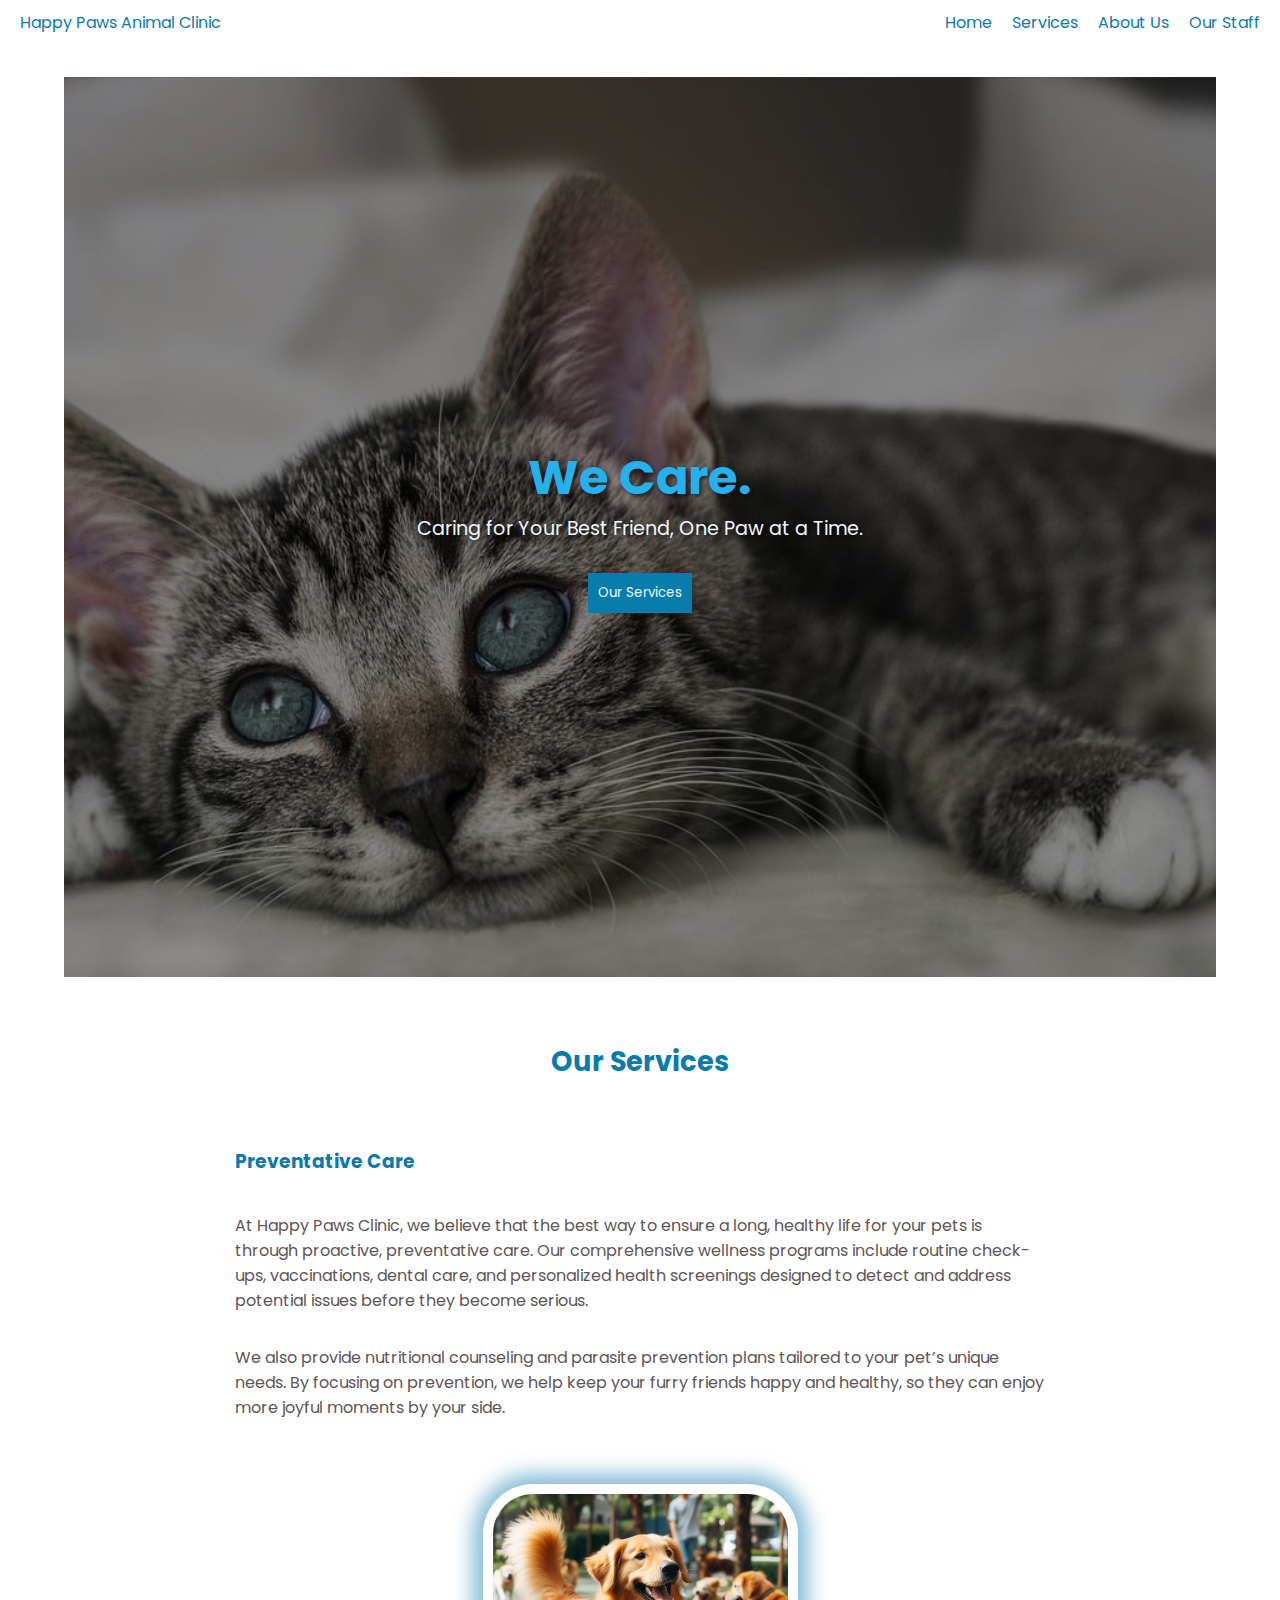
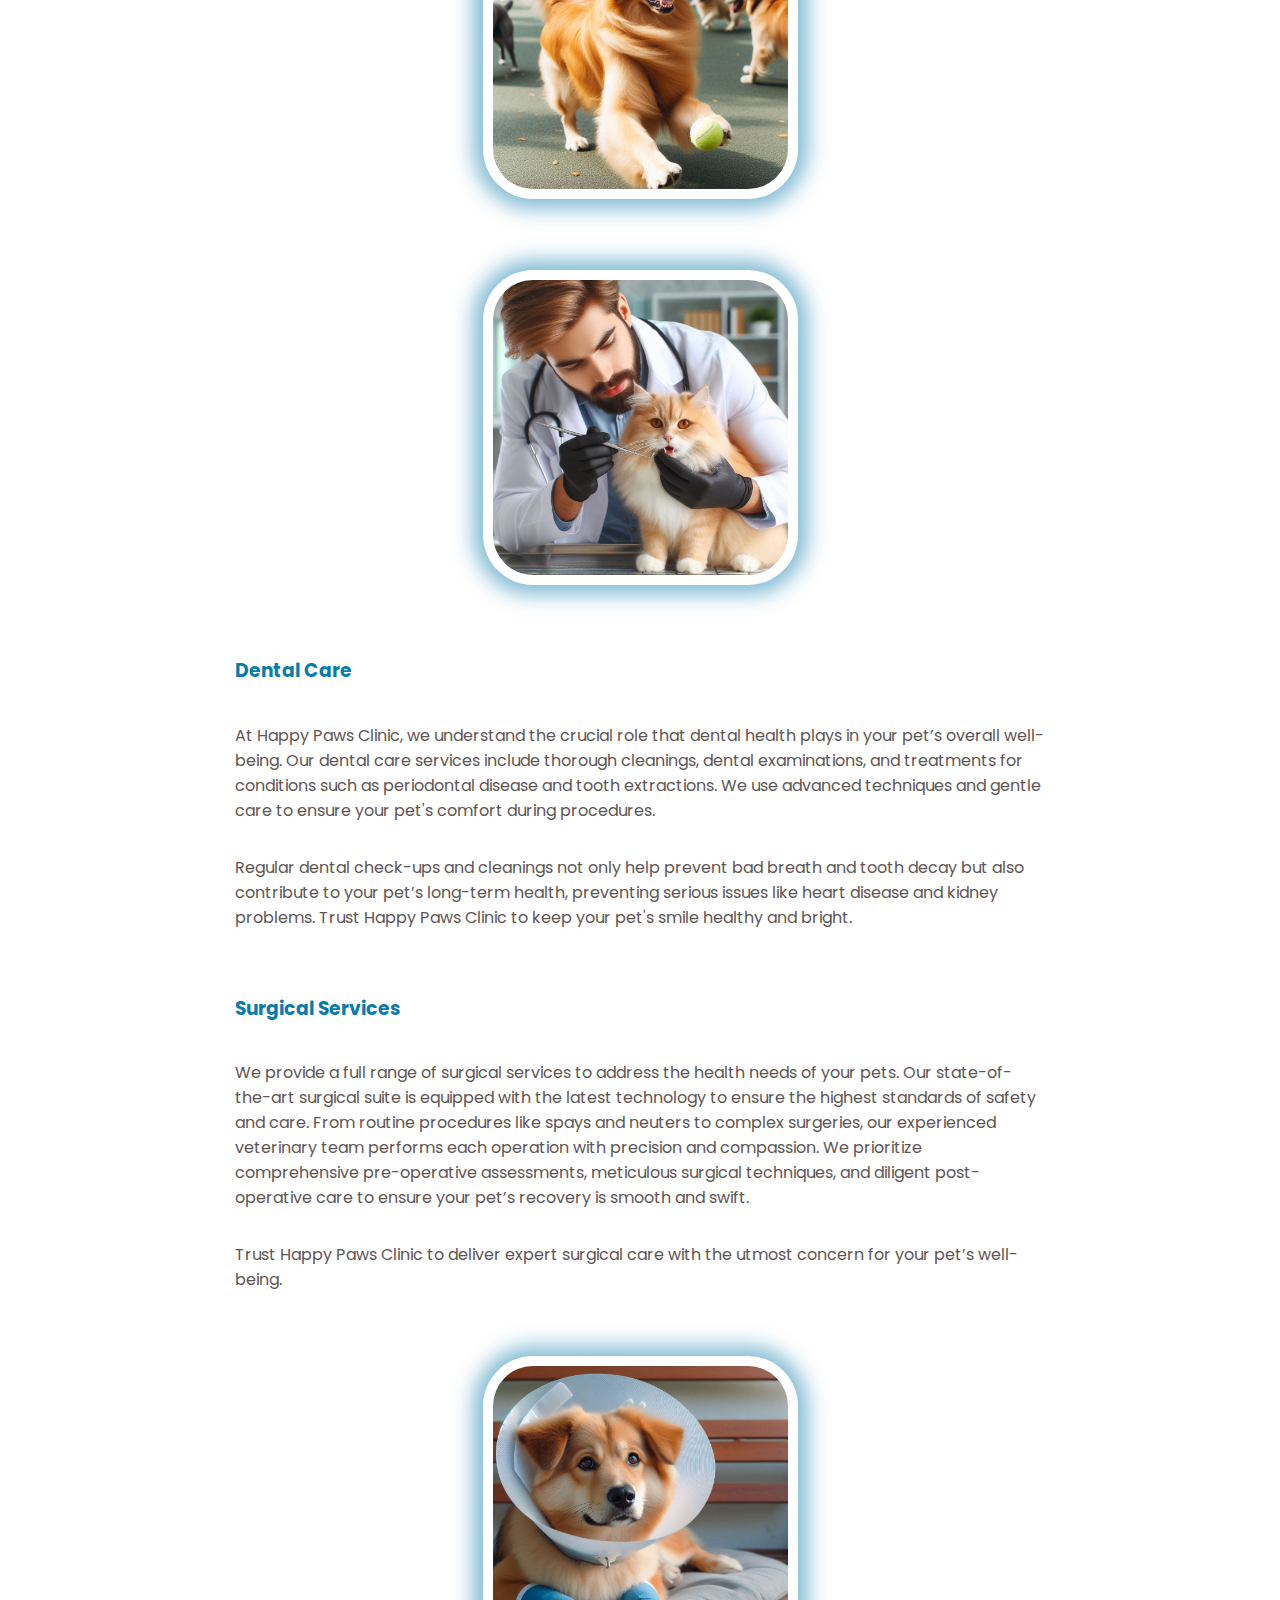
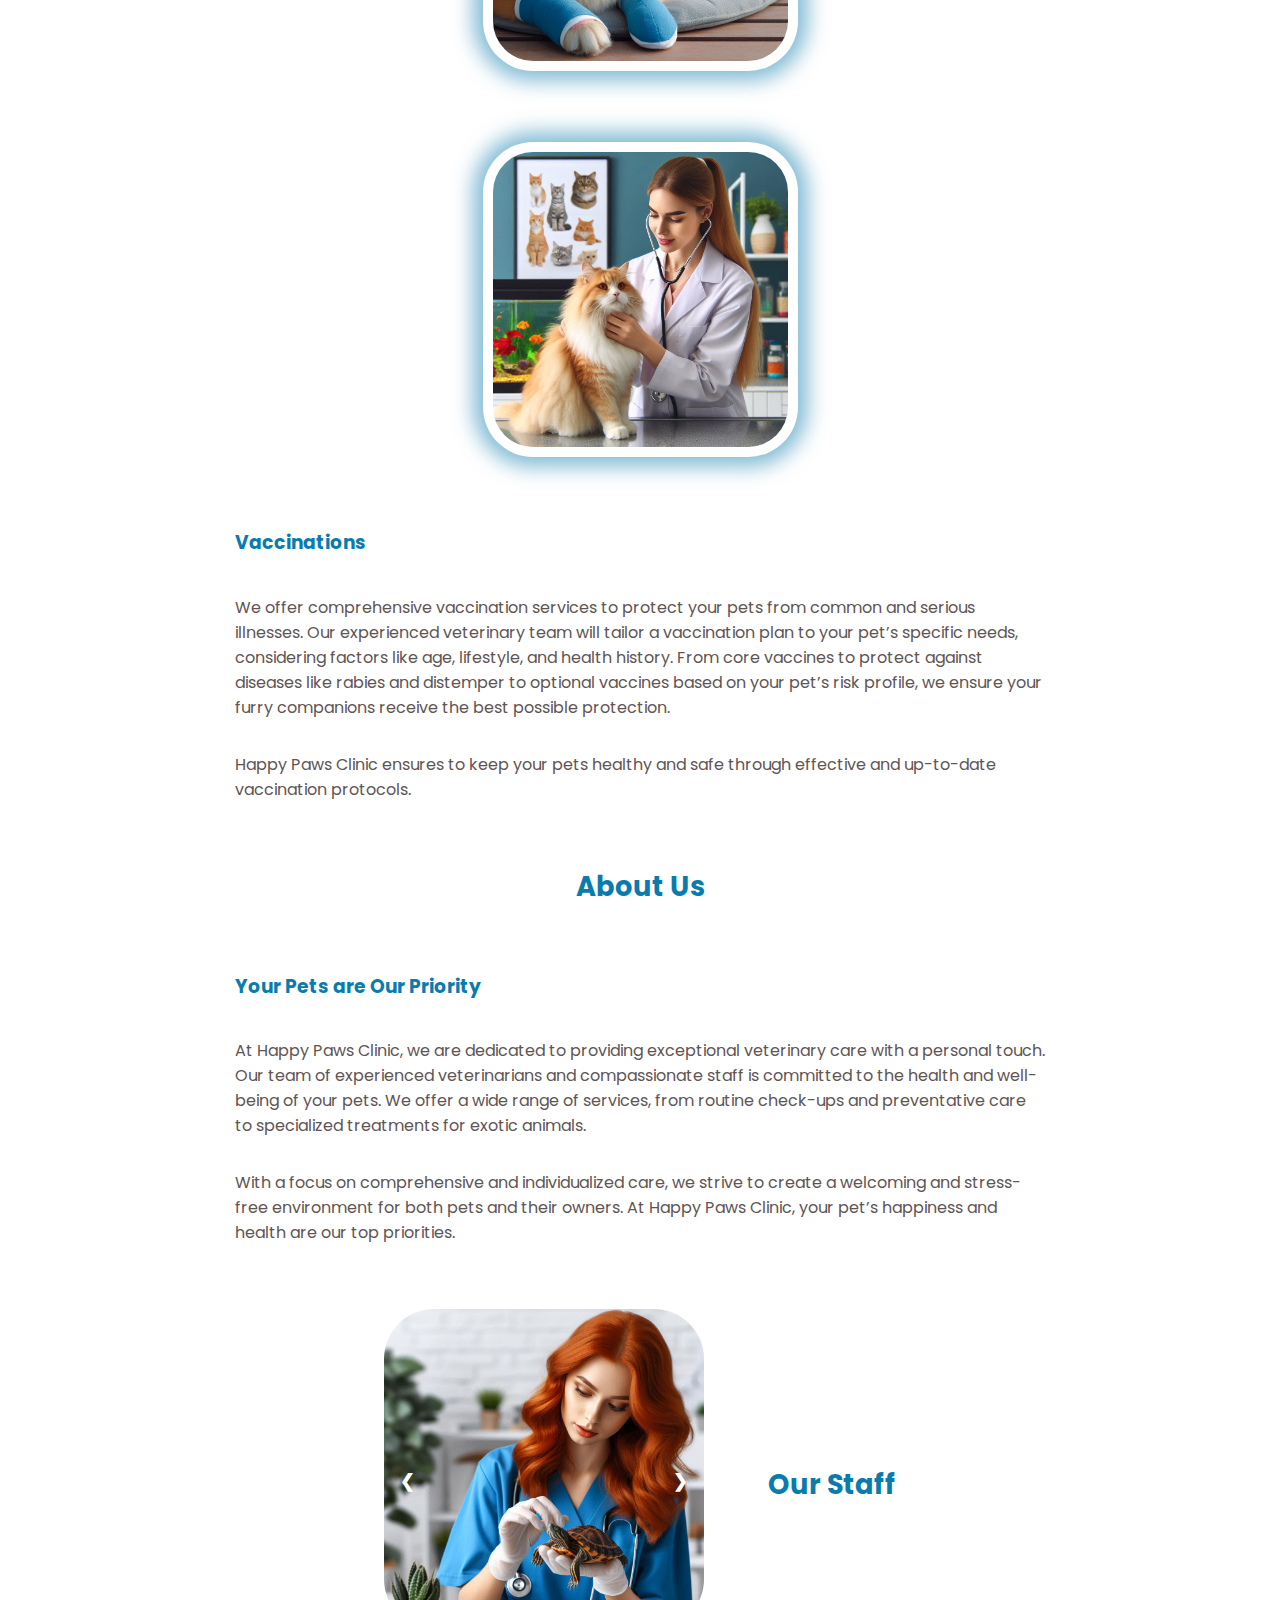
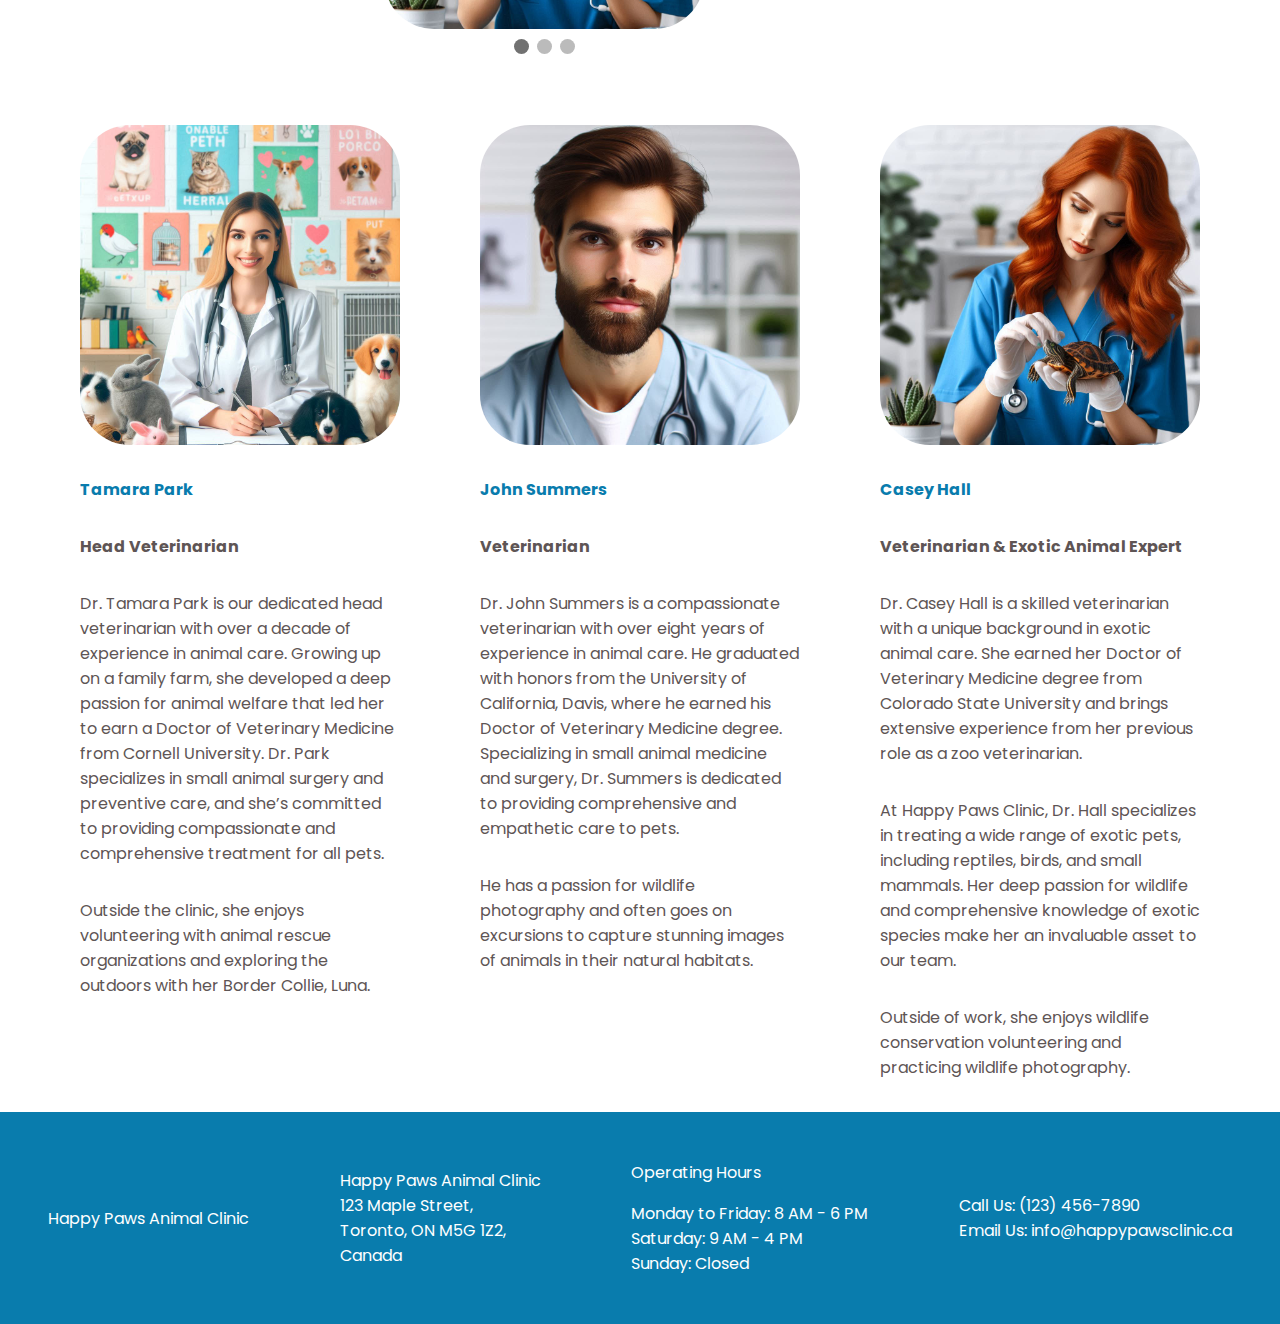
<file: happy-paws-animal-clinic/index.html>
<!DOCTYPE html>
<html lang="en">

<head>
  <meta charset="UTF-8">
  <meta name="viewport" content="width=device-width, initial-scale=1.0">
  <link rel="stylesheet" href="style.css">
  <link rel="preconnect" href="https://fonts.googleapis.com">
  <link rel="preconnect" href="https://fonts.gstatic.com" crossorigin>
  <link
    href="https://fonts.googleapis.com/css2?family=Poppins:ital,wght@0,100;0,200;0,300;0,400;0,500;0,600;0,700;0,800;0,900;1,100;1,200;1,300;1,400;1,500;1,600;1,700;1,800;1,900&display=swap"
    rel="stylesheet">
  <script src="script.js" defer></script>
  <title>Happy Paws Animal Clinic</title>
</head>

<body>
  <!-- Header -->
  <header class="header">
    <a class="clinic-name heading" href="#">Happy Paws Animal Clinic</a>
    <nav class="navbar">
      <a href="#">Home</a>
      <a href="#our-services-title">Services</a>
      <a href="#about-us-title">About Us</a>
      <a href="#our-staff-title">Our Staff</a>
    </nav>
  </header>
  <!-- Container -->
  <div class="container">
    <div class="hero">
      <h1 class="hero-heading">We Care.</h1>
      <p class="hero-subtext">
        Caring for Your Best Friend, One Paw at a Time.
      </p>
      <button class="hero-btn" onclick="window.location.href='#our-services-title'">
        Our Services
      </button>
    </div>
    <!-- Our Services -->
    <h2 id="our-services-title">Our Services</h2>
    <!-- Preventative Care -->
    <div class="services-section">
      <div class="services-text">
        <h3 class="subheading">Preventative Care</h3>
        <p class="services-first-p">
          At Happy Paws Clinic, we believe that the best way to ensure a long,
          healthy life for your pets is through proactive, preventative care.
          Our comprehensive wellness programs include routine check-ups,
          vaccinations, dental care, and personalized health screenings
          designed to detect and address potential issues before they become
          serious.
        </p>
        <p>
          We also provide nutritional counseling and parasite prevention plans
          tailored to your pet’s unique needs. By focusing on prevention, we
          help keep your furry friends happy and healthy, so they can enjoy
          more joyful moments by your side.
        </p>
      </div>
      <div class="services-right">
        <img class="services-img" src="img/preventative.jpg" alt="A happy golden retriever">
      </div>
    </div>
    <!-- Dental Care -->
    <div class="services-section">
      <div class="services-left">
        <img class="services-img" src="img/dental.jpg" alt="A cat's dental examination">
      </div>
      <div class="services-text">
        <h3 class="subheading">Dental Care</h3>
        <p class="services-first-p">
          At Happy Paws Clinic, we understand the crucial role that dental
          health plays in your pet’s overall well-being. Our dental care
          services include thorough cleanings, dental examinations, and
          treatments for conditions such as periodontal disease and tooth
          extractions. We use advanced techniques and gentle care to ensure
          your pet's comfort during procedures.
        </p>
        <p>
          Regular dental check-ups and cleanings not only help prevent bad
          breath and tooth decay but also contribute to your pet’s long-term
          health, preventing serious issues like heart disease and kidney
          problems. Trust Happy Paws Clinic to keep your pet's smile healthy
          and bright.
        </p>
      </div>
    </div>
    <!-- Surgical Services -->
    <div class="services-section">
      <div class="services-text">
        <h3 class="subheading">Surgical Services</h3>
        <p class="services-first-p">
          We provide a full range of surgical services to address the health
          needs of your pets. Our state-of-the-art surgical suite is equipped
          with the latest technology to ensure the highest standards of safety
          and care. From routine procedures like spays and neuters to complex
          surgeries, our experienced veterinary team performs each operation
          with precision and compassion. We prioritize comprehensive
          pre-operative assessments, meticulous surgical techniques, and
          diligent post-operative care to ensure your pet’s recovery is smooth
          and swift.
        </p>
        <p>
          Trust Happy Paws Clinic to deliver expert surgical care with the
          utmost concern for your pet’s well-being.
        </p>
      </div>
      <div class="services-right">
        <img class="services-img" src="img/surgical.jpg" alt="A dog with a surgery cone">
      </div>
      <!-- Vaccinations -->
    </div>
    <div class="services-section">
      <div class="services-right">
        <img class="services-img" src="img/vaccinations.jpg" alt="A cat being examined">
      </div>
      <div class="services-text">
        <h3 class="subheading">Vaccinations</h3>
        <p class="services-first-p">
          We offer comprehensive vaccination services to protect your pets
          from common and serious illnesses. Our experienced veterinary team
          will tailor a vaccination plan to your pet’s specific needs,
          considering factors like age, lifestyle, and health history. From
          core vaccines to protect against diseases like rabies and distemper
          to optional vaccines based on your pet’s risk profile, we ensure
          your furry companions receive the best possible protection.
        </p>
        <p>
          Happy Paws Clinic ensures to keep your pets healthy and safe through
          effective and up-to-date vaccination protocols.
        </p>
      </div>
    </div>
    <!-- About Us -->
    <h2 id="about-us-title">About Us</h2>
    <div class="about-us-container">
      <div class="services-text">
        <h3 class="subheading">Your Pets are Our Priority</h3>
        <p class="services-first-p">
          At Happy Paws Clinic, we are dedicated to providing exceptional
          veterinary care with a personal touch. Our team of experienced
          veterinarians and compassionate staff is committed to the health and
          well-being of your pets. We offer a wide range of services, from
          routine check-ups and preventative care to specialized treatments for
          exotic animals.
        </p>
        <p>
          With a focus on comprehensive and individualized care, we strive to
          create a welcoming and stress-free environment for both pets and their
          owners. At Happy Paws Clinic, your pet’s happiness and health are our
          top priorities.
        </p>
      </div>
      <!-- Image Carousel -->

      <div>
        <div class="slideshow-container">
          <div class="mySlides fade">
            <img class="our-staff-img" src="img/casey-hall.jpg" alt="Veterinarian Casey Hall">
          </div>
          <div class="mySlides fade">
            <img class="our-staff-img" src="img/pets.jpg" alt="Various pets together on grass">
          </div>

          <div class="mySlides fade">
            <img class="our-staff-img" src="img/dental.jpg" alt="Veterinarian John Summers">
          </div>
          <a class="prev" onclick="plusSlides(-1)">❮</a>
          <a class="next" onclick="plusSlides(1)">❯</a>
        </div>
        <div style="text-align: center">
          <span class="dot" onclick="currentSlide(1)"></span>
          <span class="dot" onclick="currentSlide(2)"></span>
          <span class="dot" onclick="currentSlide(3)"></span>
        </div>
      </div>
      <h2 id="our-staff-title">Our Staff</h2>
      <div class="our-staff-container">
        <div class="our-staff-item">
          <img class="our-staff-img" src="img/tamara-park.jpg" alt="Head Veterinarian Tamara Park">
          <p class="our-staff-name">Tamara Park</p>
          <p class="our-staff-occupation">Head Veterinarian</p>
          <p>
            Dr. Tamara Park is our dedicated head veterinarian with over a
            decade of experience in animal care. Growing up on a family farm,
            she developed a deep passion for animal welfare that led her to earn
            a Doctor of Veterinary Medicine from Cornell University. Dr. Park
            specializes in small animal surgery and preventive care, and she’s
            committed to providing compassionate and comprehensive treatment for
            all pets.
          </p>
          <p>
            Outside the clinic, she enjoys volunteering with animal rescue
            organizations and exploring the outdoors with her Border Collie,
            Luna.
          </p>
        </div>
        <div class="our-staff-item">
          <img class="our-staff-img" src="img/john-summers.jpg" alt="Veterinarian John Summers">
          <p class="our-staff-name">John Summers</p>
          <p class="our-staff-occupation">Veterinarian</p>
          <p>
            Dr. John Summers is a compassionate veterinarian with over eight
            years of experience in animal care. He graduated with honors from
            the University of California, Davis, where he earned his Doctor of
            Veterinary Medicine degree. Specializing in small animal medicine
            and surgery, Dr. Summers is dedicated to providing comprehensive and
            empathetic care to pets.
          </p>
          <p>
            He has a passion for wildlife photography and often goes on
            excursions to capture stunning images of animals in their natural
            habitats.
          </p>
        </div>
        <div class="our-staff-item">
          <img class="our-staff-img" src="img/casey-hall.jpg" alt="Veterinarian & Exotic Animal Expert Casey Hall">
          <p class="our-staff-name">Casey Hall</p>
          <p class="our-staff-occupation">
            Veterinarian & Exotic Animal Expert
          </p>
          <p>
            Dr. Casey Hall is a skilled veterinarian with a unique background in
            exotic animal care. She earned her Doctor of Veterinary Medicine
            degree from Colorado State University and brings extensive
            experience from her previous role as a zoo veterinarian.
          </p>
          <p>
            At Happy Paws Clinic, Dr. Hall specializes in treating a wide range
            of exotic pets, including reptiles, birds, and small mammals. Her
            deep passion for wildlife and comprehensive knowledge of exotic
            species make her an invaluable asset to our team.
          </p>
          <p>
            Outside of work, she enjoys wildlife conservation volunteering and
            practicing wildlife photography.
          </p>
        </div>
      </div>
    </div>
  </div>
  <!-- Footer -->
  <footer class="footer">
    <div class="footer-item-container">
      <div class="footer-item">
        <p>Happy Paws Animal Clinic</p>
      </div>
      <div class="footer-item">
        <p>Happy Paws Animal Clinic</p>
        <p>123 Maple Street,</p>
        <p>Toronto, ON M5G 1Z2,</p>
        <p>Canada</p>
      </div>
      <div class="footer-item">
        <p class="footer-item-hours">Operating Hours</p>
        <p>Monday to Friday: 8 AM - 6 PM</p>
        <p>Saturday: 9 AM - 4 PM</p>
        <p>Sunday: Closed</p>
      </div>
      <div class="footer-item">
        <p>Call Us: (123) 456-7890</p>
        <p>Email Us: info@happypawsclinic.ca</p>
      </div>
    </div>
  </footer>
</body>

</html>
</file>
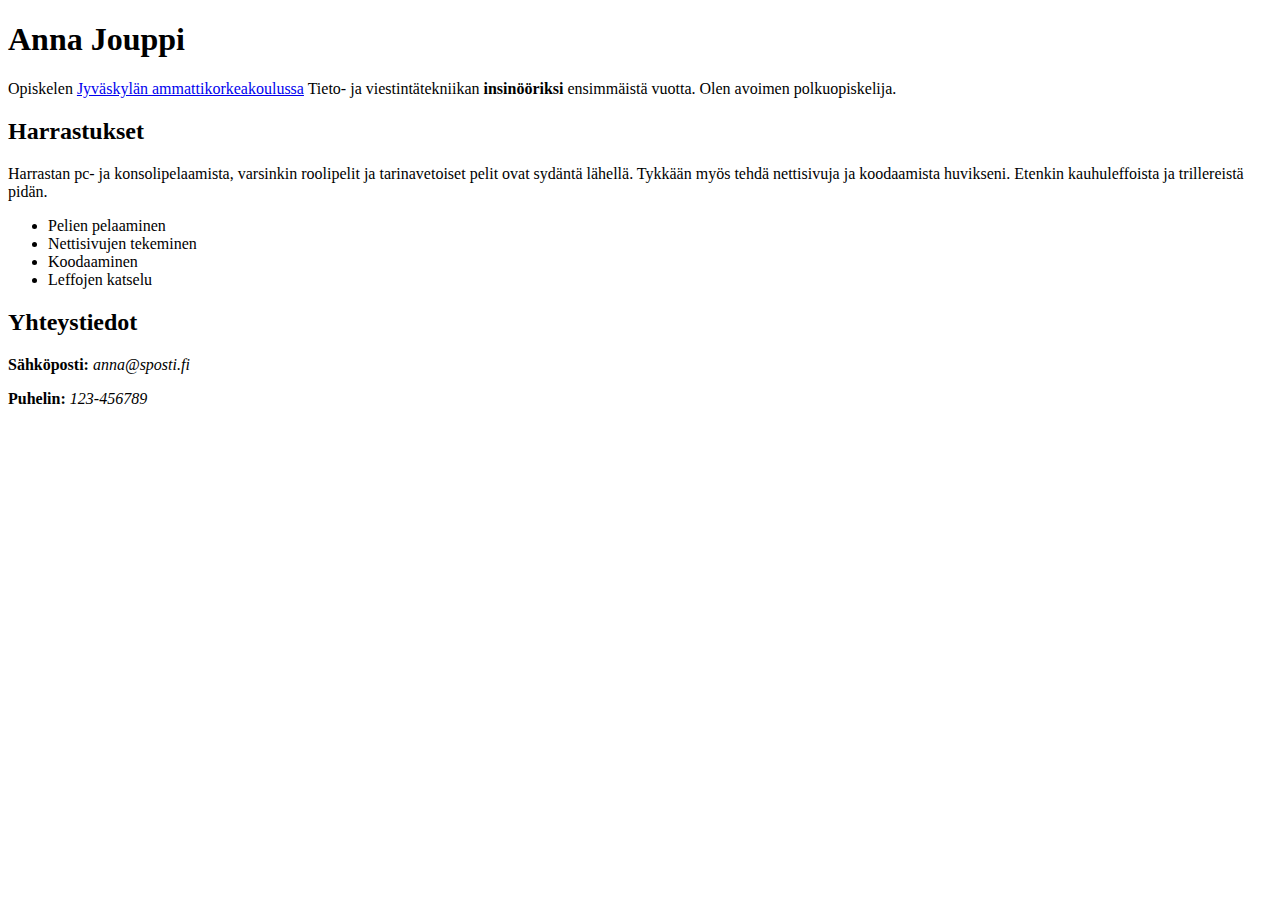
<file: harj_1/index.html>
<!DOCTYPE html>
<html lang="en">
  <head>
    <meta charset="UTF-8" />
    <meta name="viewport" content="width=device-width, initial-scale=1.0" />
    <title>Anna Jouppi</title>
  </head>
  <body>
    <h1>Anna Jouppi</h1>
    <p>
      Opiskelen
      <a href="https://www.jamk.fi/fi">Jyväskylän ammattikorkeakoulussa</a>
      Tieto- ja viestintätekniikan <strong>insinööriksi</strong> ensimmäistä
      vuotta. Olen avoimen polkuopiskelija.
    </p>
    <h2>Harrastukset</h2>
    <p>
      Harrastan pc- ja konsolipelaamista, varsinkin roolipelit ja tarinavetoiset
      pelit ovat sydäntä lähellä. Tykkään myös tehdä nettisivuja ja koodaamista
      huvikseni. Etenkin kauhuleffoista ja trillereistä pidän.
    </p>
    <ul>
      <li>Pelien pelaaminen</li>
      <li>Nettisivujen tekeminen</li>
      <li>Koodaaminen</li>
      <li>Leffojen katselu</li>
    </ul>
    <h2>Yhteystiedot</h2>
    <p><b>Sähköposti:</b> <em>anna@sposti.fi</em></p>
    <p><b>Puhelin:</b> <em>123-456789</em></p>
  </body>
</html>
</file>
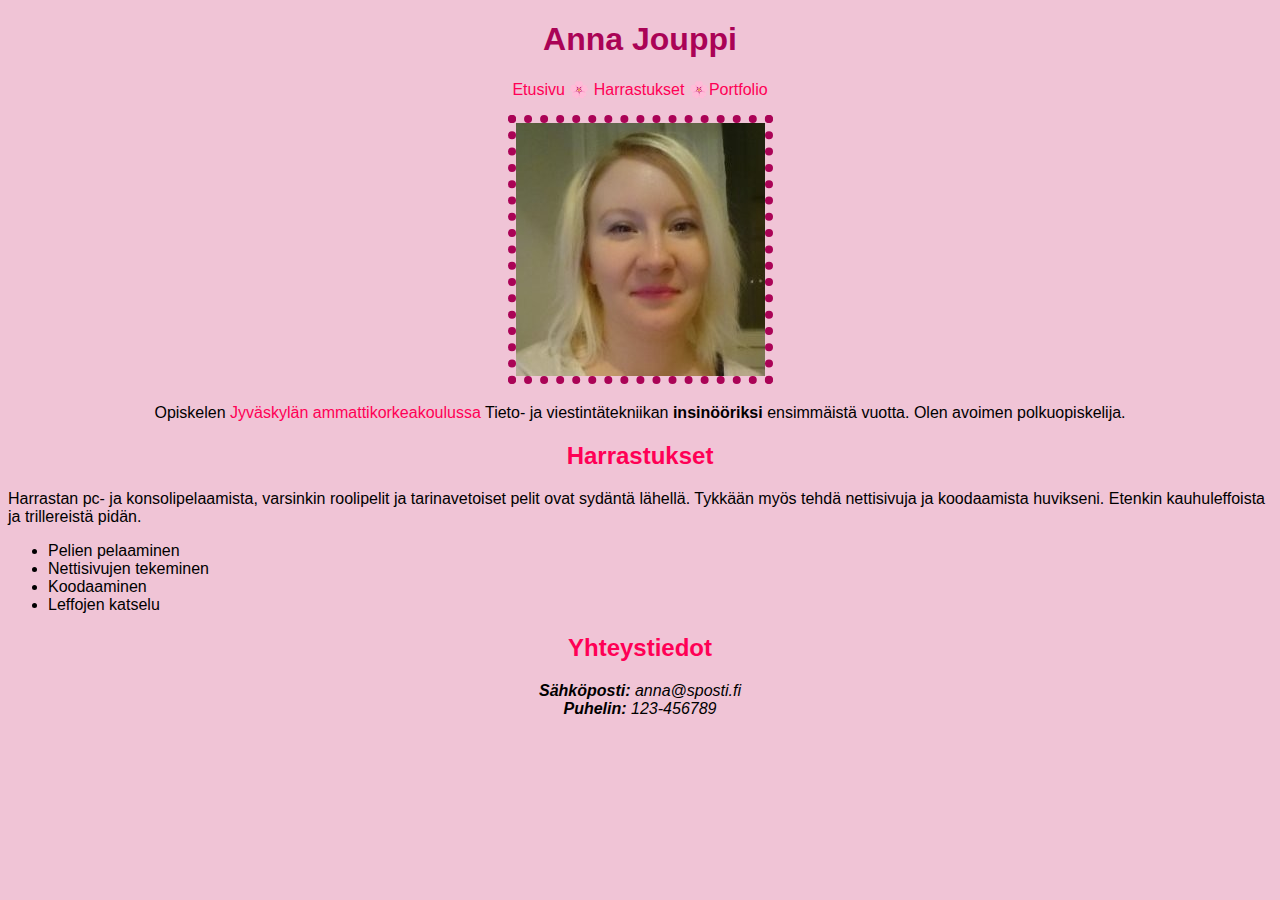
<file: web-kehitys/harj_2/index.html>
<!DOCTYPE html>
<html lang="en">

<head>
  <meta charset="UTF-8">
  <meta name="viewport" content="width=device-width, initial-scale=1.0">
  <style>
    body {
      background-color: rgb(240, 196, 214);
      font-family: 'Helvetica', sans-serif;
      text-align: center;
    }

    a:link {
      color: rgb(255, 0, 85);
      text-decoration: none;
    }

    a:visited {
      color: rgb(255, 0, 0);
      text-decoration: none;
    }

    a:hover {
      color: rgb(213, 20, 219);
      text-decoration: none;
    }

    a:active {
      color: rgb(96, 227, 231);
      text-decoration: none;
    }

    h2 {
      color: rgb(255, 0, 85);
    }
  </style>
  <title>Anna Jouppi Portfolio</title>
</head>

<body>
  <h1 style="color:rgb(170, 3, 86)">Anna Jouppi</h1>
  <p><a href="index.html">Etusivu</a> 🌸 <a href="harrastukset.html">Harrastukset</a> 🌸<a
      href="portfolio.html">Portfolio</a></p>
  <img style="border: 8px dotted rgb(170, 3, 86);" src="images/myface.jpg" alt="Anna Jouppi">
  <p>
    Opiskelen
    <a href="https://www.jamk.fi/fi">Jyväskylän ammattikorkeakoulussa</a>
    Tieto- ja viestintätekniikan <strong>insinööriksi</strong> ensimmäistä
    vuotta. Olen avoimen polkuopiskelija.
  </p>
  <h2>Harrastukset</h2>
  <p style="text-align: left;">
    Harrastan pc- ja konsolipelaamista, varsinkin roolipelit ja tarinavetoiset
    pelit ovat sydäntä lähellä. Tykkään myös tehdä nettisivuja ja koodaamista
    huvikseni. Etenkin kauhuleffoista ja trillereistä pidän.
  </p>
  <ul style="text-align: left;">
    <li>Pelien pelaaminen</li>
    <li>Nettisivujen tekeminen</li>
    <li>Koodaaminen</li>
    <li>Leffojen katselu</li>
  </ul>
  <h2>Yhteystiedot</h2>
  <address><b>Sähköposti: </b>anna@sposti.fi<br>
    <b>Puhelin: </b>123-456789
  </address>

</body>

</html>
</file>
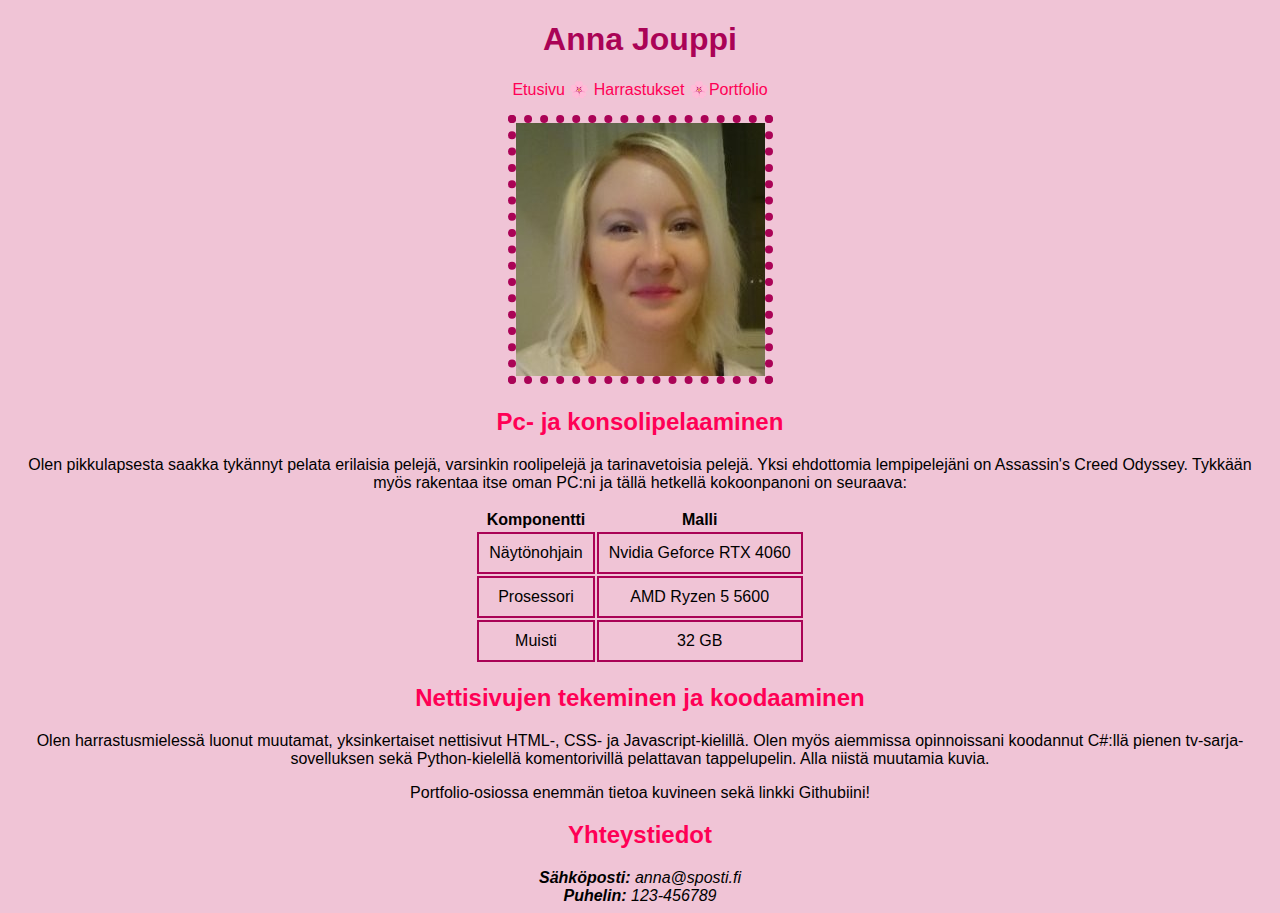
<file: web-kehitys/harj_2/harrastukset.html>
<!DOCTYPE html>
<html lang="en">

<head>
  <meta charset="UTF-8">
  <meta name="viewport" content="width=device-width, initial-scale=1.0">
  <style>
    body {
      background-color: rgb(240, 196, 214);
      font-family: 'Helvetica', sans-serif;
      text-align: center;
    }

    a:link {
      color: rgb(255, 0, 85);
      text-decoration: none;
    }

    a:visited {
      color: rgb(255, 0, 0);
      text-decoration: none;
    }

    a:hover {
      color: rgb(213, 20, 219);
      text-decoration: none;
    }

    a:active {
      color: rgb(96, 227, 231);
      text-decoration: none;
    }

    h2 {
      color: rgb(255, 0, 85);
    }

    table {

      margin: 0 auto;
    }

    td {
      border: 2px solid rgb(170, 3, 86);
      padding: 10px;
    }
  </style>
  <title>Anna Jouppi Portfolio</title>
</head>

<body>
  <h1 style="color:rgb(170, 3, 86)">Anna Jouppi</h1>
  <p><a href="index.html">Etusivu</a> 🌸 <a href="harrastukset.html">Harrastukset</a> 🌸<a
      href="portfolio.html">Portfolio</a></p>
  <img style="border: 8px dotted rgb(170, 3, 86);" src="images/myface.jpg" alt="Anna Jouppi">
  <h2>Pc- ja konsolipelaaminen</h2>
  <p>
    Olen pikkulapsesta saakka tykännyt pelata erilaisia pelejä, varsinkin roolipelejä ja tarinavetoisia pelejä. Yksi
    ehdottomia lempipelejäni on Assassin's Creed Odyssey. Tykkään myös rakentaa itse oman PC:ni ja tällä hetkellä
    kokoonpanoni on seuraava:
  <table>
    <tr>
      <th>Komponentti</th>
      <th>Malli</th>
    </tr>
    <tr>
      <td>Näytönohjain</td>
      <td>Nvidia Geforce RTX 4060</td>
    </tr>
    <tr>
      <td>Prosessori</td>
      <td>AMD Ryzen 5 5600</td>
    </tr>
    <tr>
      <td>Muisti</td>
      <td>32 GB</td>
    </tr>
  </table>
  </p>
  <h2>Nettisivujen tekeminen ja koodaaminen</h2>
  <p>Olen harrastusmielessä luonut muutamat, yksinkertaiset nettisivut HTML-, CSS- ja Javascript-kielillä. Olen myös
    aiemmissa opinnoissani koodannut C#:llä pienen tv-sarja- sovelluksen sekä Python-kielellä komentorivillä pelattavan
    tappelupelin. Alla niistä
    muutamia kuvia.</p>
  <p>Portfolio-osiossa enemmän tietoa kuvineen sekä linkki Githubiini!</p>
  <h2>Yhteystiedot</h2>
  <address><b>Sähköposti: </b>anna@sposti.fi<br>
    <b>Puhelin: </b>123-456789
  </address>
</body>

</html>
</file>
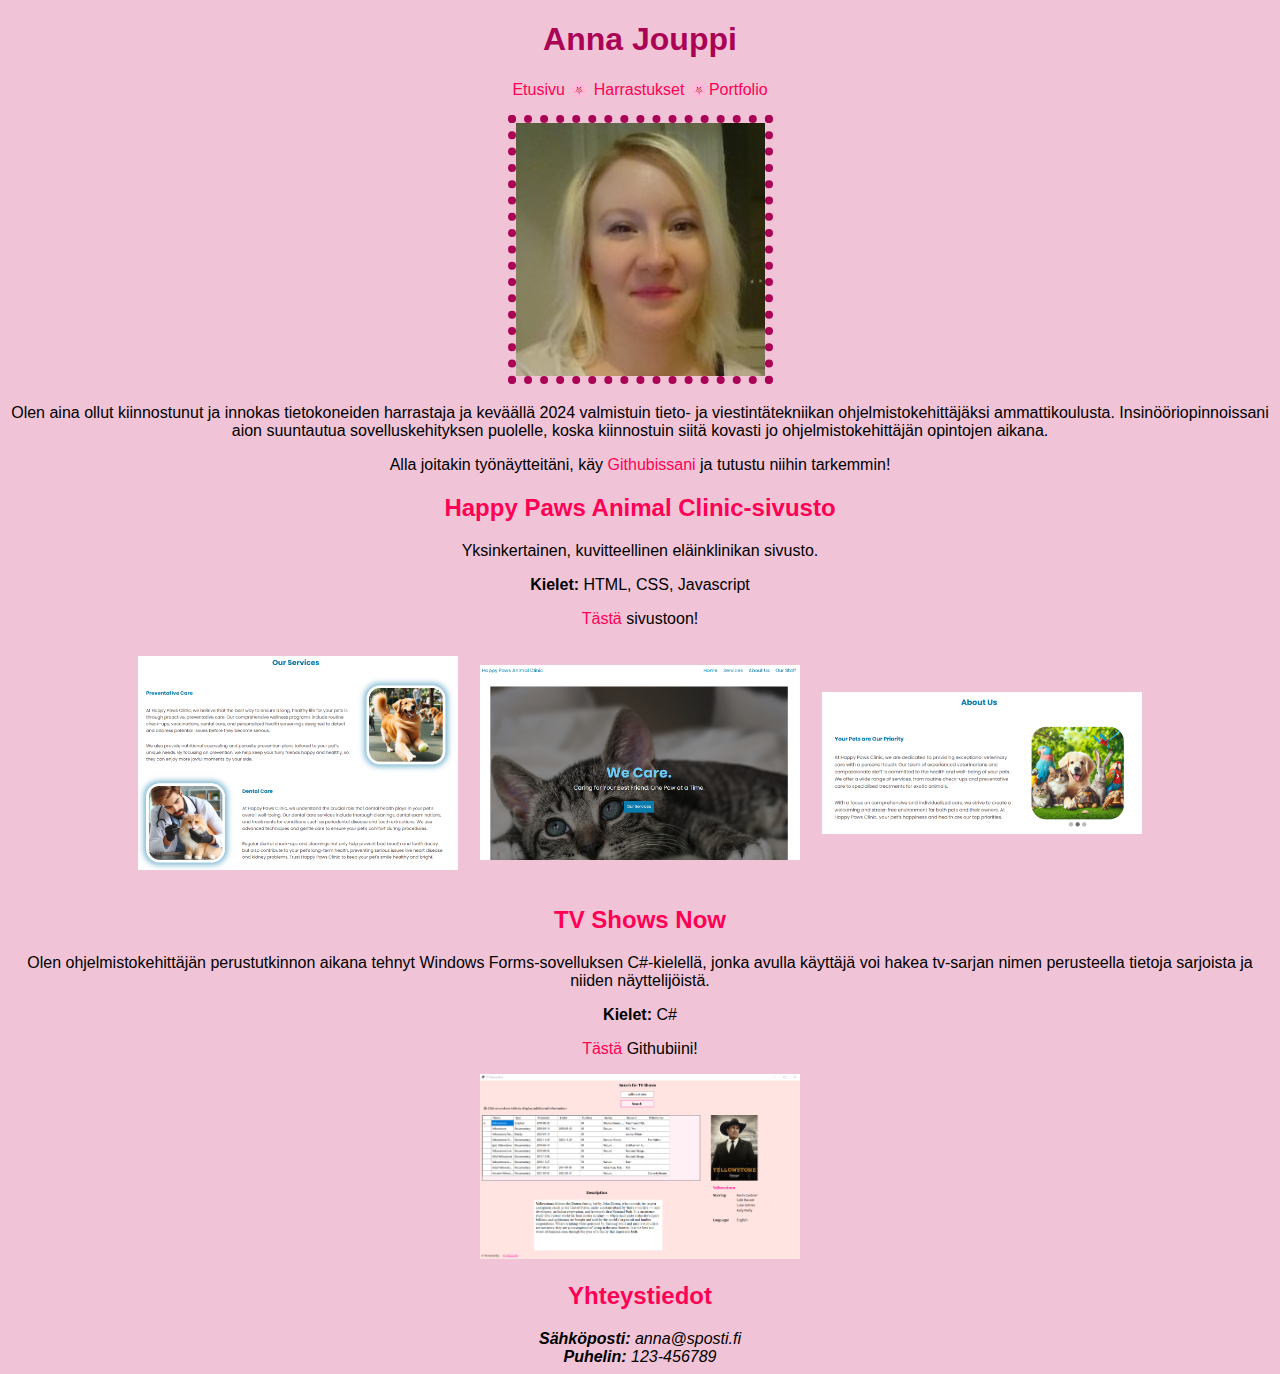
<file: web-kehitys/harj_2/portfolio.html>
<!DOCTYPE html>
<html lang="en">

<head>
  <meta charset="UTF-8">
  <meta name="viewport" content="width=device-width, initial-scale=1.0">
  <style>
    body {
      background-color: rgb(240, 196, 214);
      font-family: 'Helvetica', sans-serif;
      text-align: center;
    }

    a:link {
      color: rgb(255, 0, 85);
      text-decoration: none;
    }

    a:visited {
      color: rgb(255, 0, 0);
      text-decoration: none;
    }

    a:hover {
      color: rgb(213, 20, 219);
      text-decoration: none;
    }

    a:active {
      color: rgb(96, 227, 231);
      text-decoration: none;
    }

    h2 {
      color: rgb(255, 0, 85);
    }

    table {
      margin: 0 auto;
    }

    td {
      padding: 10px;
    }

    img {
      width: 20em;
    }
  </style>
  <title>Anna Jouppi Portfolio</title>
</head>

<body>
  <h1 style="color:rgb(170, 3, 86)">Anna Jouppi</h1>
  <p><a href="index.html">Etusivu</a> 🌸 <a href="harrastukset.html">Harrastukset</a> 🌸<a
      href="portfolio.html">Portfolio</a></p>
  <img style="border: 8px dotted rgb(170, 3, 86); width: auto;" src="images/myface.jpg" alt="Anna Jouppi">
  <p>
    Olen aina ollut kiinnostunut ja innokas tietokoneiden harrastaja ja keväällä 2024 valmistuin tieto- ja
    viestintätekniikan ohjelmistokehittäjäksi ammattikoulusta. Insinööriopinnoissani aion suuntautua sovelluskehityksen
    puolelle, koska
    kiinnostuin siitä kovasti jo ohjelmistokehittäjän opintojen aikana.
  <p>Alla joitakin työnäytteitäni, käy <a href="https://github.com/AnnaJouppi" target="_blank">Githubissani</a> ja
    tutustu niihin tarkemmin!</p>
  </p>
  <h2>Happy Paws Animal Clinic-sivusto</h2>
  <p>Yksinkertainen, kuvitteellinen eläinklinikan sivusto.</p>
  <p><strong>Kielet: </strong>HTML, CSS, Javascript</p>
  <p><a href="https://annajouppi.github.io/my-pages/happy-paws-animal-clinic/" target="_blank">Tästä</a> sivustoon!</p>
  <table>
    <tr>
      <td><a href="images/happy-paws-1.png" target="_blank"><img src="images/happy-paws-1.png"
            alt="Happy Paws Animal Clinic pikkukuva"></a></td>
      <td><a href="images/happy-paws-2.png" target="_blank"><img src="images/happy-paws-2.png"
            alt="Happy Paws Animal Clinic pikkukuva"></a></td>
      <td><a href="images/happy-paws-3.png" target="_blank"><img src="images/happy-paws-3.png"
            alt="Happy Paws Animal Clinic pikkukuva"></a></td>
    </tr>
  </table>
  <h2>TV Shows Now</h2>
  <p>Olen ohjelmistokehittäjän perustutkinnon aikana tehnyt Windows Forms-sovelluksen C#-kielellä, jonka avulla käyttäjä
    voi hakea tv-sarjan nimen perusteella tietoja sarjoista ja niiden näyttelijöistä.</p>
  <p><strong>Kielet: </strong>C#</p>
  <p> <a href="https://github.com/AnnaJouppi/TV-Shows-Now" target="_blank">Tästä</a> Githubiini!
  </p>
  <a href="images/tv-shows-now.png" target="_blank" rel="noopener noreferrer"><img src="images/tv-shows-now.png"
      alt="TV Shows Now pikkukuva"></a>
  <h2>Yhteystiedot</h2>
  <address><b>Sähköposti: </b>anna@sposti.fi<br>
    <b>Puhelin: </b>123-456789
  </address>
</body>

</html>
</file>
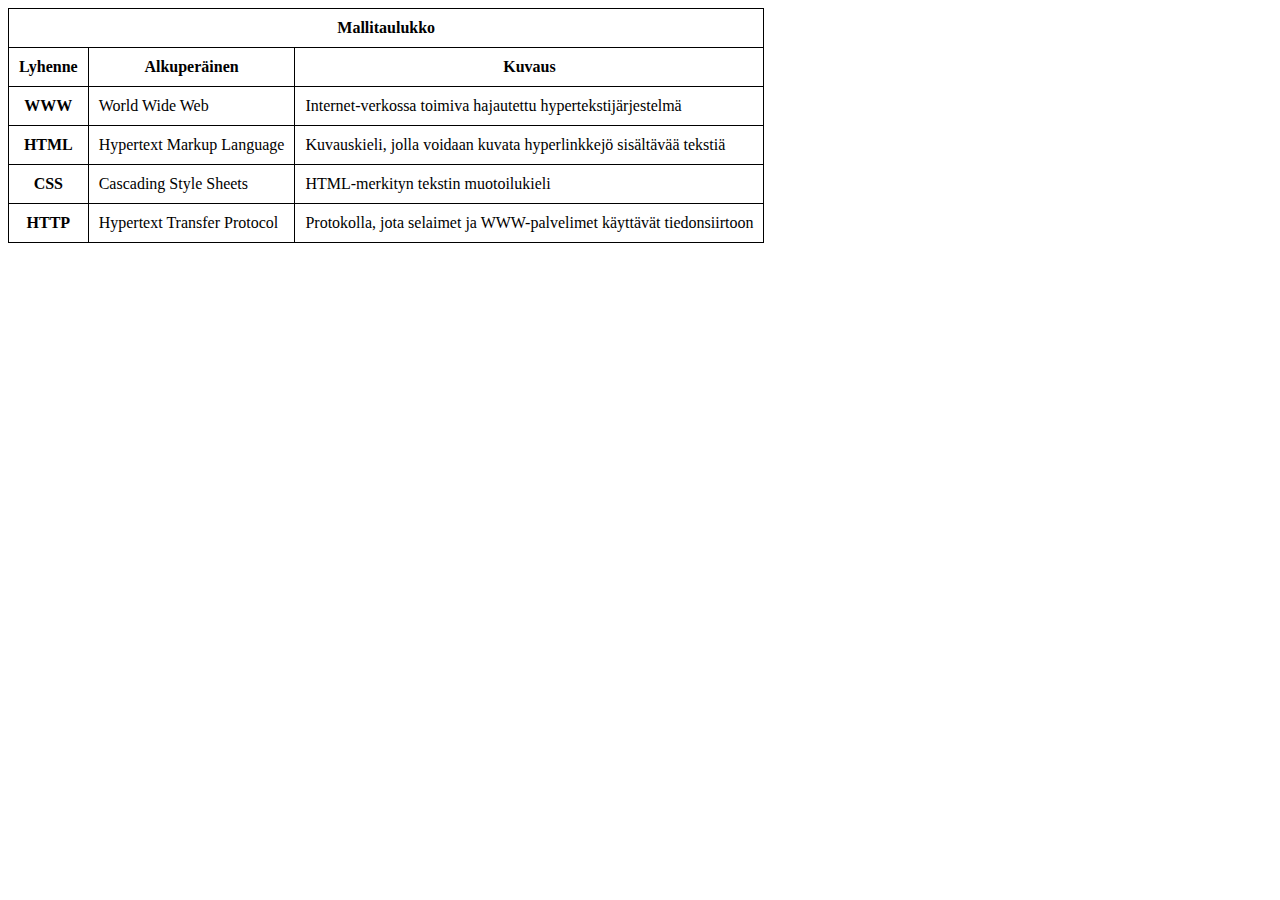
<file: web-kehitys/harj_2/taulukko.html>
<!DOCTYPE html>
<html lang="en">

<head>
  <meta charset="UTF-8">
  <meta name="viewport" content="width=device-width, initial-scale=1.0">
  <title>Taulukko</title>
  <style>
    table,
    th,
    td {
      border: 1px solid black;
      border-collapse: collapse;
      padding: 10px;
    }
  </style>
</head>

<body>
  <table>
    <tr>
      <th colspan="3">Mallitaulukko</th>
    </tr>
    <tr>
      <th>Lyhenne</th>
      <th>Alkuperäinen</th>
      <th>Kuvaus</th>
    </tr>
    <tr>
      <th>WWW</th>
      <td>World Wide Web</td>
      <td>Internet-verkossa toimiva hajautettu hypertekstijärjestelmä</td>
    </tr>
    <tr>
      <th>HTML</th>
      <td>Hypertext Markup Language</td>
      <td>Kuvauskieli, jolla voidaan kuvata hyperlinkkejö sisältävää tekstiä</td>
    </tr>
    <tr>
      <th>CSS</th>
      <td>Cascading Style Sheets</td>
      <td>HTML-merkityn tekstin muotoilukieli</td>
    </tr>
    <tr>
      <th>HTTP</th>
      <td>Hypertext Transfer Protocol</td>
      <td>Protokolla, jota selaimet ja WWW-palvelimet käyttävät tiedonsiirtoon</td>
    </tr>
  </table>

</body>

</html>
</file>
<file: happy-paws-animal-clinic/style.css>
*,
*::before,
*::after {
  margin: 0;
  padding: 0;
  box-sizing: border-box;
  font-family: "Poppins", sans-serif;
}

h2 {
  font-weight: bold;
  font-size: 1.7em;
  color: #097cad;
}

p {
  color: #5e5555;
}

/* Carousel begins */

.mySlides {
  display: none;
}
/* img {
  vertical-align: middle;
} */

/* Slideshow container */
.slideshow-container {
  max-width: 1000px;
  position: relative;
  margin: auto;
}

/* Next & previous buttons */
.prev,
.next {
  cursor: pointer;
  position: absolute;
  top: 50%;
  width: auto;
  padding: 16px;
  margin-top: -22px;
  color: white;
  font-weight: bold;
  font-size: 18px;
  transition: 0.6s ease;
  border-radius: 0 3px 3px 0;
  user-select: none;
}

/* Position the "next button" to the right */
.next {
  right: 0;
  border-radius: 3px 0 0 3px;
}

/* On hover, add a black background color with a little bit see-through */
.prev:hover,
.next:hover {
  background-color: rgba(0, 0, 0, 0.8);
}

/* Caption text */
.text {
  color: #f2f2f2;
  font-size: 15px;
  padding: 8px 12px;
  position: absolute;
  bottom: 8px;
  width: 100%;
  text-align: center;
}

/* Number text (1/3 etc) */
.numbertext {
  color: #f2f2f2;
  font-size: 12px;
  padding: 8px 12px;
  position: absolute;
  top: 0;
}

/* The dots/bullets/indicators */
.dot {
  cursor: pointer;
  height: 15px;
  width: 15px;
  margin: 0 2px;
  background-color: #bbb;
  border-radius: 50%;
  display: inline-block;
  transition: background-color 0.6s ease;
}

.active,
.dot:hover {
  background-color: #717171;
}

/* Fading animation */
.fade {
  animation-name: fade;
  animation-duration: 1.5s;
}

@keyframes fade {
  from {
    opacity: 0.4;
  }
  to {
    opacity: 1;
  }
}

/* On smaller screens, decrease text size */
@media only screen and (max-width: 300px) {
  .prev,
  .next,
  .text {
    font-size: 11px;
  }
}
/* Carousel ends */

.container {
  margin: 2em 5em;
  display: flex;
  flex-direction: column;
  align-items: center;
  justify-content: center;
  gap: 4em;
}

.header {
  display: flex;
  justify-content: space-between;
  align-items: center;
  padding: 10px 20px;
  margin-bottom: 20px;
}

.navbar {
  display: flex;
  gap: 20px;
}

.navbar a {
  color: #097cad;
  text-decoration: none;
}

.clinic-name {
  text-decoration: none;
}

.footer {
  width: 100vw;
  padding: 3em 3em;

  background-color: #097cad;
}

.footer-item > p {
  color: #fff;
}

.footer-item-container {
  display: flex;
  flex-wrap: wrap;
  justify-content: space-between;
  align-items: center;
  gap: 2em;
}

.footer-item-hours {
  margin-bottom: 1em;
}

.heading {
  color: #097cad;
}

.hero {
  position: relative;
  height: 100vh;
  width: 90vw;
  background-image: url("img/hero-background.png");
  background-size: cover;
  background-position: center;
  display: flex;
  flex-direction: column;
  justify-content: center;
  align-items: center;
  text-align: center;
  color: aliceblue;
}

@keyframes fadeInSlideDown {
  0% {
    opacity: 0;
    transform: translateY(-50px);
  }
  100% {
    opacity: 1;
    transform: translateY(0);
  }
}

@keyframes colorChange {
  0%,
  100% {
    color: aliceblue; /* Initial and final color */
  }
  50% {
    color: #24b2ef; /* Middle color for transition */
  }
}

.hero-heading {
  color: #24b2ef;
  font-size: 3em;
  text-shadow: 2px 2px 4px rgba(0, 0, 0, 0.7);
  animation: fadeInSlideDown 2s ease-out, colorChange 5s infinite;
}

.hero-subtext {
  font-size: 1.2em;
  color: aliceblue;
  margin-bottom: 30px;
  text-shadow: 2px 2px 4px rgba(0, 0, 0, 0.7);
}

.hero-btn {
  background-color: #097cad;
  color: aliceblue;
  padding: 10px;
  border-style: none;
  cursor: pointer;
  transition: background-color 0.3s ease;
}

.hero-btn:hover {
  background-color: #24b2ef;
}

.our-staff-container {
  display: flex;
  flex-wrap: wrap;
  justify-content: center;
  gap: 5em;
}

.our-staff-img {
  border-radius: 50px;
  width: 20em;
}

.our-staff-item {
  display: flex;
  flex-direction: column;
  width: 20em;
  gap: 2em;
}

.our-staff-name {
  color: #097cad;
  font-weight: bold;
}

.our-staff-occupation {
  font-weight: bold;
}

.services-first-p {
  margin-bottom: 2em;
}

.services-img {
  border-radius: 50px;
  max-height: 35vh;
  box-shadow: 0 0 20px 10px rgba(9, 124, 173, 0.5);
  padding: 10px;
  background-color: #fff;
}

.services-text {
  max-width: 90vh;
}

.services-section,
.about-us-container {
  display: flex;
  flex-wrap: wrap;
  justify-content: center;
  align-items: center;
  gap: 4em;
}

.subheading {
  color: #097cad;
  margin-bottom: 2em;
}
</file>
